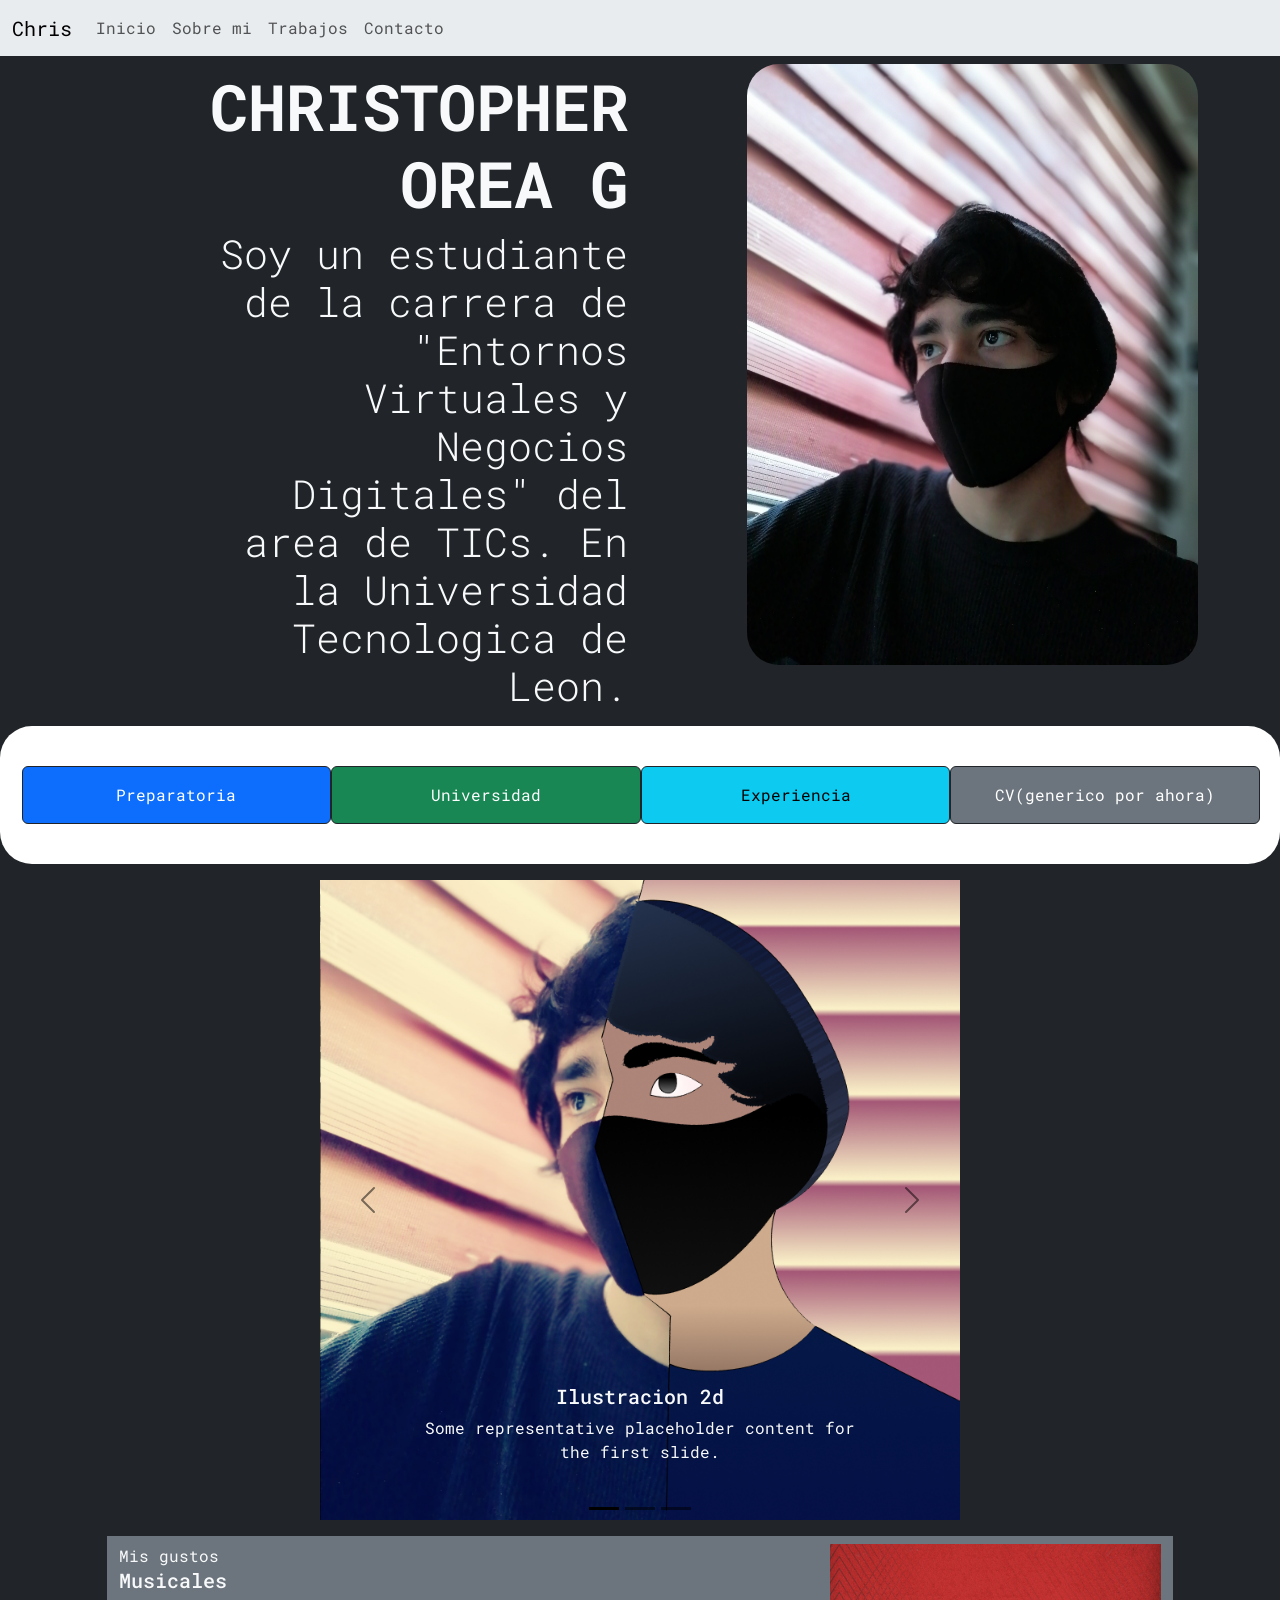
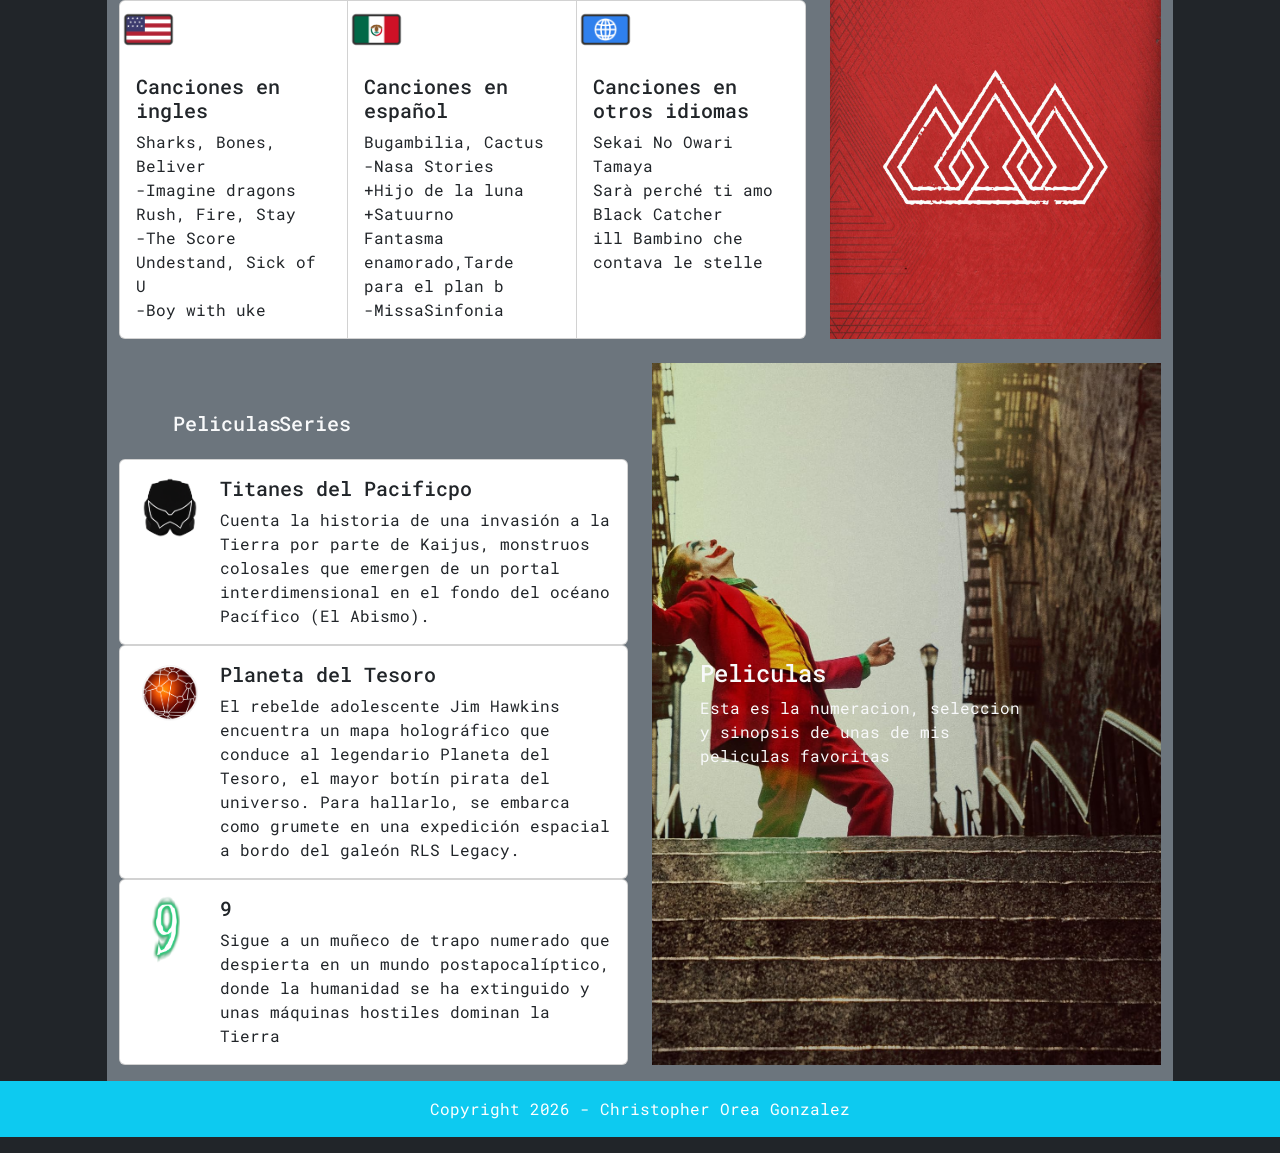
<file: index.html>
<!DOCTYPE html>
<html lang="es">
<head>
    <meta charset="UTF-8">
    <meta name="viewport" content="width=device-width, initial-scale=1.0">
    <title>Christopher Orea</title>
    <link rel="stylesheet" href="css/bootstrap.min.css">   
    <link rel="stylesheet" href="css/estilos.css">
    <link rel="shortcut icon" href="recursos/fotos/favicon.ico" type="image/x-icon">
</head>
<body class="bg-dark text-light">
    <header class="fixed-top">
        <nav class="navbar navbar-expand-lg bg-body-secondary">
        <div class="container-fluid">
            <a class="navbar-brand" href="#Home">Chris</a>
            <button class="navbar-toggler" type="button" data-bs-toggle="collapse" data-bs-target="#navbarNavAltMarkup" aria-controls="navbarNavAltMarkup" aria-expanded="false" aria-label="Toggle navigation">
                <span class="navbar-toggler-icon"></span>
            </button>
            <div class="collapse navbar-collapse" id="navbarNavAltMarkup">
            <div class="navbar-nav">
                <a class="nav-link" href="#Home">Inicio</a>
                <a class="nav-link" href="#Yo">Sobre mi</a>
                <a class="nav-link" href="#Proyectos2">Trabajos</a>
                <a class="nav-link" href="./formulario.html">Contacto</a>
            </div>
            </div>
        </div>
        </nav>
    </header>

    <section id="Home" class="container pt-5">
        <div class="row pt-3">
            <article class="col-10 col-lg-5 offset-1 text-lg-end text-center pt-lg-1">
            <h1 class="display-3 fw-bolder">CHRISTOPHER OREA G</h1>
            <p id="parrafo" class="display-6 d-lg-block">Soy un estudiante de la carrera de "Entornos Virtuales y Negocios Digitales" del area de TICs. En la Universidad Tecnologica de Leon.</p>
            </article>
            <figure class="col-10 col-lg-5 d-block offset-1 offset-lg-1 pt-4 pt-lg-0">
                <img id="FPerfil" src="recursos/fotos/IMG_20210125_112441.jpg" alt="Christopher" class="img-fluid rounded-5">
            </figure>
        </div>        
    </section>

    <section id="Yo" class="row py-3 bg-body rounded-5 g-0">
    <p id="botonesYo" class="row justify-content-center p-2 mt-3">
        <button class="btn btn-primary col-5 col-lg-3 py-3 border border-dark" type="button" data-bs-toggle="collapse" data-bs-target="#Preparatoria" aria-expanded="false" aria-controls="Preparatoria">Preparatoria</button>
        <button class="btn btn-success col-5 col-lg-3 py-3 border border-dark" type="button" data-bs-toggle="collapse" data-bs-target="#Universidad" aria-expanded="false" aria-controls="Universidad">Universidad</button>
        <button class="btn btn-info col-5 col-lg-3 py-3 border border-dark" type="button" data-bs-toggle="collapse" data-bs-target="#Experiencia" aria-expanded="false" aria-controls="Experiencia">Experiencia</button>
        <button class="btn btn-secondary col-5 col-lg-3 border border-dark" type="button" data-bs-toggle="collapse" data-bs-target="#CV" aria-expanded="false" aria-controls="Preparatoria">CV(generico por ahora)</button>
    </p>
    <div class="row ">
        <div class="col-12 col-lg-3">
            <div class="collapse multi-collapse col-12" id="Preparatoria">
                <div class="card card-body text-primary">
                Some placeholder content for the first collapse component of this multi-collapse example. This panel is hidden by default but revealed when the user activates the relevant trigger.
                </div>
            </div>
        </div>
        <div class="col-12 col-lg-3">
            <div class="collapse multi-collapse col-12" id="Universidad">
                <div class="card card-body text-success mt-3 mt-lg-0">
                Some placeholder content for the first collapse component of this multi-collapse example. This panel is hidden by default but revealed when the user activates the relevant trigger.
                </div>
            </div>
        </div>
        <div class="col-12 col-lg-3">
            <div class="collapse multi-collapse col-12" id="Experiencia">
                <div class="card card-body text-info mt-3 mt-lg-0">
                Some placeholder content for the first collapse component of this multi-collapse example. This panel is hidden by default but revealed when the user activates the relevant trigger.
                </div>
            </div>
        </div>
        <div class="col-12 col-lg-3">
            <div class="collapse multi-collapse col-12" id="CV">
                <div class="card card-body text-secondary mt-3 mt-lg-0">
                <img src="recursos/fotos/CV.png" alt="Curriculum Vitae">
                </div>
            </div>
        </div>
    </div>
    </section>

    <div id="Proyectos2" class="carousel carousel-dark slide py-3 col-lg-6 offset-lg-3">
    <div class="carousel-indicators">
        <button type="button" data-bs-target="#Proyectos2" data-bs-slide-to="0" class="active" aria-current="true" aria-label="Slide 1"></button>
        <button type="button" data-bs-target="#Proyectos2" data-bs-slide-to="1" aria-label="Slide 2"></button>
        <button type="button" data-bs-target="#Proyectos2" data-bs-slide-to="2" aria-label="Slide 3"></button>
    </div>
        <div class="carousel-inner">
        <div class="carousel-item active">
            <img src="recursos/fotos/ExamenIlustrator_Orea_Gonzalez_Christopher.png" class="d-block w-100" alt="Ilustracion">
            <div class="carousel-caption d-none d-md-block text-light">
                <h5>Ilustracion 2d</h5>
                <p>Some representative placeholder content for the first slide.</p>
            </div>
        </div>
        <div class="carousel-item">
            <img src="recursos/fotos/Frame 1.jpg" class="d-block w-100" alt="Luma Studios">
            <div class="carousel-caption d-none d-md-block">
                <h5 class="">Ilustracion Vectorial</h5>
                <p>Some representative placeholder content for the second slide.</p>
            </div>
        </div>
        <div class="carousel-item">
            <video class="w-100 rounded shadow" controls>
            <source src="recursos/videos/Video.mp4" type="video/mp4" alt="Video Pez">
            <div class="carousel-caption d-none d-md-block">
                <h5>Edicion de video</h5>
                <p>Some representative placeholder content for the third slide.</p>
        </div>
        </div>
    </div>
    <button class="carousel-control-prev" type="button" data-bs-target="#Proyectos2" data-bs-slide="prev">
        <span class="carousel-control-prev-icon" aria-hidden="true"></span>
        <span class="visually-hidden">Previous</span>
    </button>
    <button class="carousel-control-next" type="button" data-bs-target="#Proyectos2" data-bs-slide="next">
        <span class="carousel-control-next-icon " aria-hidden="true"></span>
        <span class="visually-hidden">Next</span>
    </button>
    </div>

<!--seccion de remedial-->

    <rojo1 class="offset-1 col-10 row bg-secondary py-2">
    <naranja class="col-8" id="texto y caratulas izquierda">
        <rosa>
            <text>Mis gustos</text>
            <h5>Musicales</h5>
        </rosa>
        <verde class="card-group">
            <div class="card">
                <img class="card-img-top" src="recursos/fotos/bandera-usa.png" alt="USA" style="width: 25%;">
                <div class="card-body">
                    <h5 class="card-title">Canciones en ingles</h5>
                    <p class="card-text">
                        Sharks, Bones, Beliver<br>-Imagine dragons<br>
                        Rush, Fire, Stay<br>-The Score<br>
                        Undestand, Sick of U<br>-Boy with uke
                    </p>
                </div>
            </div>
            <div class="card">
                <img class="card-img-top" src="recursos/fotos/bandera-mexico.png" alt="Mex" style="width: 25%;">
                <div class="card-body">
                    <h5 class="card-title">Canciones en español</h5>
                    <p class="card-text">
                        Bugambilia, Cactus<br>-Nasa Stories<br>
                        +Hijo de la luna<br>
                        +Satuurno<br>
                        Fantasma enamorado,Tarde para el plan b<br>-MissaSinfonia
                    </p>
                </div>
            </div>
            <div class="card">
                <img class="card-img-top" src="recursos/fotos/bandera-internacional.png" alt="Glo" style="width: 25%;">
                <div class="card-body">
                    <h5 class="card-title">Canciones en otros idiomas</h5>
                    <p class="card-text">
                        Sekai No Owari<br>
                        Tamaya<br>
                        Sarà perché ti amo<br>
                        Black Catcher<br>
                        ill Bambino che contava le stelle
                    </p>
                </div>
            </div>
        </verde>
    </naranja>

    <img class="col-4" src="recursos/fotos/The_Score.jpg" alt="caratula de The score">
    </rojo1>

    <rojo2 class="offset-1 col-10 row bg-secondary py-3">
        <naranja class="col-6">
            <rosa class="row offset-1 col-10 pt-5 pb-3">
                <h5 class="col-3">Peliculas</h5>
                <h5 class="col-3">Series</h5>
            </rosa>
            <morado id="morado" class="flex-wrap gap-3">
                <div class="card card-row my-auto">
                    <img class="card-img-overlay" src="recursos/fotos/Gipsi_Dander.png" alt="Gipsi" style="width: 100px;">
                    <div class="card-body offset-2">
                        <h5 class="card-title">Titanes del Pacificpo</h5>
                        <p class="card-text">
                            Cuenta la historia de una invasión a la Tierra por parte de Kaijus, monstruos colosales que emergen de un portal interdimensional en el fondo del océano Pacífico (El Abismo).
                        </p>
                    </div>
                </div>
                <div class="card card-row my-auto">
                    <img class="card-img-overlay" src="recursos/fotos/El_Mapa.png" alt="Mapa" style="width: 100px;">
                    <div class="card-body offset-2">
                        <h5 class="card-title">Planeta del Tesoro</h5>
                        <p class="card-text">
                        El rebelde adolescente Jim Hawkins encuentra un mapa holográfico que conduce al legendario Planeta del Tesoro, el mayor botín pirata del universo. Para hallarlo, se embarca como grumete en una expedición espacial a bordo del galeón RLS Legacy.
                        </p>
                    </div>
                </div>
                <div class="card card-row my-auto">
                    <img class="card-img-overlay mx-3" src="recursos/fotos/9.webp" alt="9" style="width: 60px;">
                    <div class="card-body offset-2">
                        <h5 class="card-title">9</h5>
                        <p class="card-text">Sigue a un muñeco de trapo numerado que despierta en un mundo postapocalíptico, donde la humanidad se ha extinguido y unas máquinas hostiles dominan la Tierra
                        </p>
                    </div>
                </div>
            </morado>
        </naranja>
        <negro class="overflow-hidden col-6 card theme-inverse bg-transparent border-0">
            <img class="object-fit-cover" src="recursos/fotos/Joker.jpg" alt="joker" style="height: 100%;">
            <div class=" offset-1 col-8 card-img-overlay text-light d-flex flex-column justify-content-center">
                <h4 class="card-title">Peliculas</h4>
                <p class="card-text">Esta es la numeracion, seleccion y sinopsis de unas de mis peliculas favoritas</p>
            </div>
        </negro>
    </rojo2>

    <!--fin de seccion de remedial-->

</section>
    <footer class="bg-info text-white text-center">
    <p class="py-3">Copyright 2026 - Christopher Orea Gonzalez</p>
    </footer>
    
    <script src="js/bootstrap.bundle.min.js"></script>
</body>
</html>
</file>
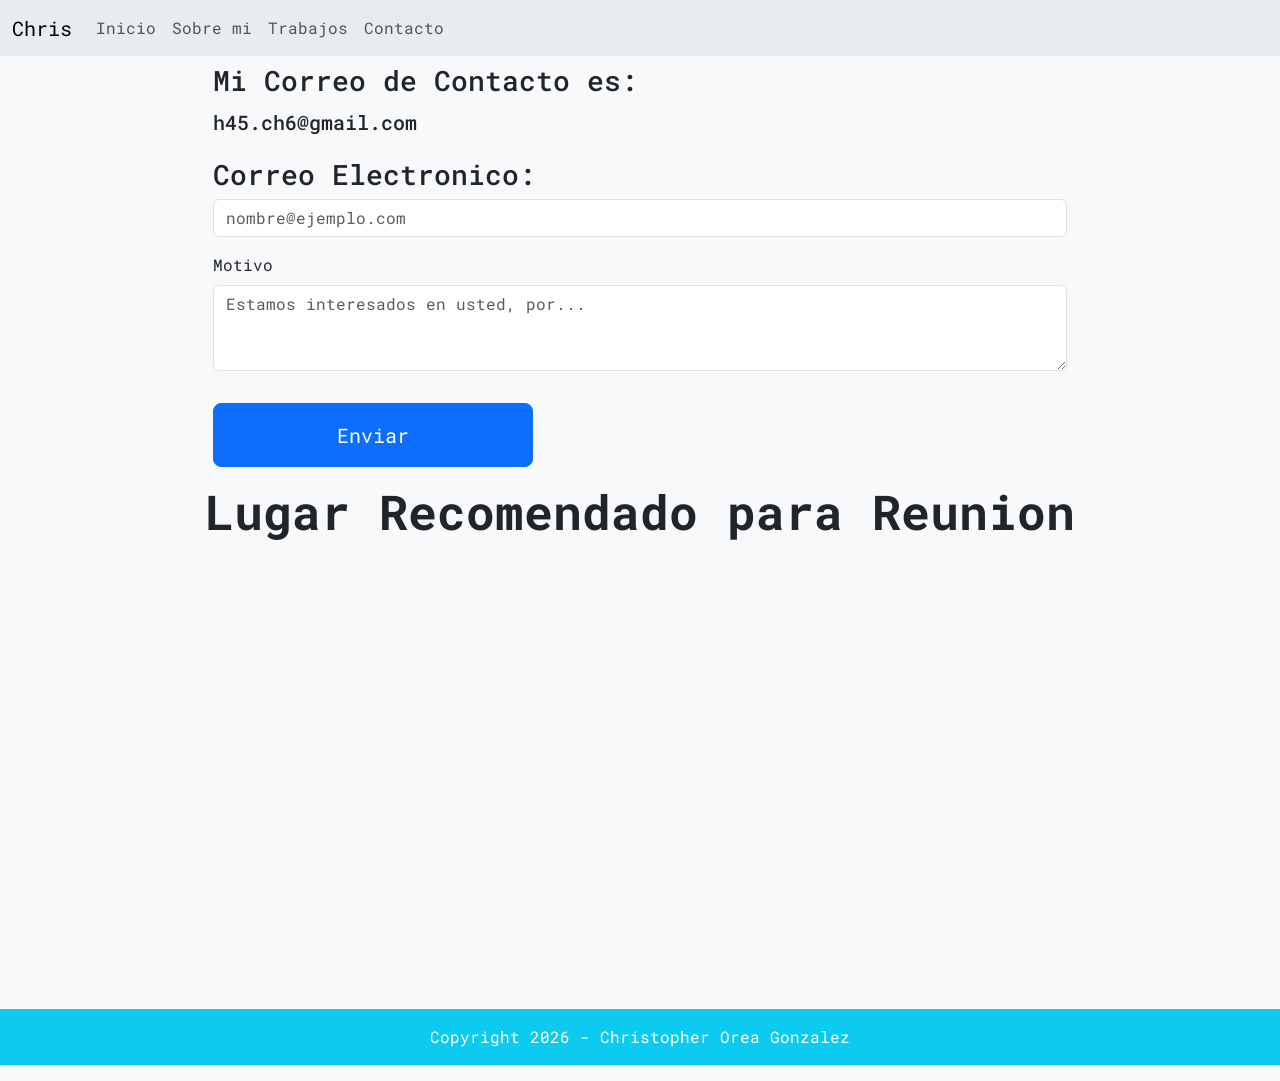
<file: formulario.html>
<!DOCTYPE html>
<html lang="es">
<head>
    <meta charset="UTF-8">
    <meta name="viewport" content="width=device-width, initial-scale=1.0">
    <title>Contactame</title>
    <link rel="stylesheet" href="css/bootstrap.min.css">
    <link rel="stylesheet" href="css/estilos.css">
    <link rel="shortcut icon" href="recursos/fotos/favicon.ico" type="image/x-icon">
</head>
<body class="bg-light">
    <header class="fixed-top">
        <nav class="navbar navbar-expand-lg bg-body-secondary">
        <div class="container-fluid">
            <a class="navbar-brand" href="#Home">Chris</a>
            <button class="navbar-toggler" type="button" data-bs-toggle="collapse" data-bs-target="#navbarNavAltMarkup" aria-controls="navbarNavAltMarkup" aria-expanded="false" aria-label="Toggle navigation">
                <span class="navbar-toggler-icon"></span>
            </button>
            <div class="collapse navbar-collapse" id="navbarNavAltMarkup">
            <div class="navbar-nav">
                <a class="nav-link" href="./index.html#Home">Inicio</a>
                <a class="nav-link" href="./index.html#Yo">Sobre mi</a>
                <a class="nav-link" href="./index.html#Proyectos2">Trabajos</a>
                <a class="nav-link" href="#">Contacto</a>
            </div>
            </div>
        </div>
        </nav>
    </header>

    <article class="pt-5">
        <h3 class="pt-3 offset-1 offset-lg-2">Mi Correo de Contacto es:</h3>
        <h5 class="pt-1 pb-3 offset-1 offset-lg-2">h45.ch6@gmail.com</h5>
    </article>
    
    
    <article>
        <div class="mb-3"><div class="offset-1 offset-lg-2 col-10 col-lg-8">
            <h3 for="exampleFormControlInput1" class="form-label ">Correo Electronico:</h3>
            <input type="email" class="form-control" id="exampleFormControlInput1" placeholder="nombre@ejemplo.com">
        </div>
        <div class="mb-3 py-3 offset-1 offset-lg-2 col-10 col-lg-8">
            <label for="exampleFormControlTextarea1" class="form-label">Motivo</label>
            <textarea class="form-control" id="exampleFormControlTextarea1" rows="3" placeholder="Estamos interesados en usted, por..."></textarea>
        </div></div>
        <button type="button" class="btn btn-primary offset-1 offset-lg-2 btn-lg col-5 col-lg-3 p-3">Enviar</button>
    
    </article>

    <h2 class="display-5 display-lg-1 fw-bold text-center text-body pb-1 pt-3 d-none d-lg-block">Lugar Recomendado para Reunion</h2>
    <iframe id="mapa" class="w-66.666 pb-3 offset-1 offset-lg-2 col-10 col-lg-8" src="https://www.google.com/maps/embed?pb=!1m18!1m12!1m3!1d3722.312643538993!2d-101.6357977!3d21.100098199999998!2m3!1f0!2f0!3f0!3m2!1i1024!2i768!4f13.1!3m3!1m2!1s0x842bbe6af7309531%3A0xbefbb9812d129e5a!2sCentro%20Max!5e0!3m2!1ses!2smx!4v1792438639471!5m2!1ses!2smx" width="600" height="450" style="border:0;" allowfullscreen="" loading="lazy" referrerpolicy="strict-origin-when-cross-origin"></iframe>

    <footer class="bg-info text-white text-center">
    <p class="py-3">Copyright 2026 - Christopher Orea Gonzalez</p>
    </footer>
    
    <script src="js/bootstrap.bundle.min.js"></script>
</body>
</html>
</file>
<file: css/estilos.css>
@import url('https://fonts.googleapis.com/css2?family=Roboto+Mono:ital,wght@0,100..700;1,100..700&display=swap');

#Yo{
padding-left: 2%;
}

body{
    font-family: "Roboto Mono", monospace;
}

.parrafo{
font-weight: 50px;
}
</file>
